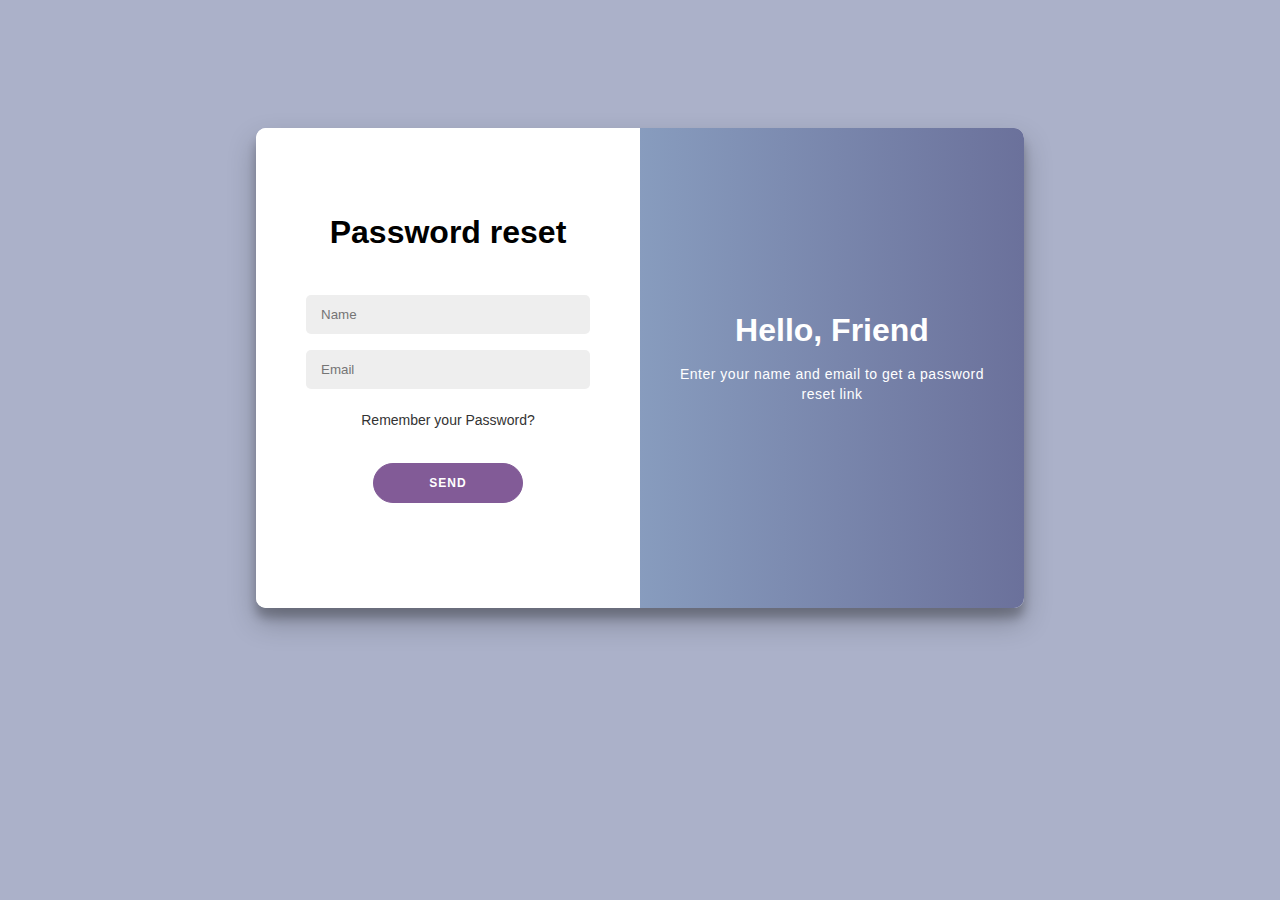
<file: code/main/forgetPassword.html>
<!DOCTYPE html>
<html>
  <head>
    <title>Sliding Login Form</title>
    <link rel="stylesheet" type="text/css" href="../css/login-register.css" />
    <link
      rel="stylesheet"
      type="text/css"
      href="https://cdnjs.cloudflare.com/ajax/libs/font-awesome/5.14.0/css/all.min.css"
    />
  </head>
  <body>
    <div class="container" id="main">
      <div class="sign-in">
        <form action="#">
          <h1>Password reset</h1>
          <br /><br />
          <input type="text" name="txt" placeholder="Name" required="" />
          <input type="email" name="email" placeholder="Email" required="" />
          <a href="login-register.html">Remember your Password?</a>
          <button>Send</button>
        </form>
      </div>
      <div class="overlay-container">
        <div class="overlay">
          <div class="overlay-right">
            <h1>Hello, Friend</h1>
            <p>Enter your name and email to get a password reset link</p>
          </div>
        </div>
      </div>
    </div>
  </body>
</html>
</file>
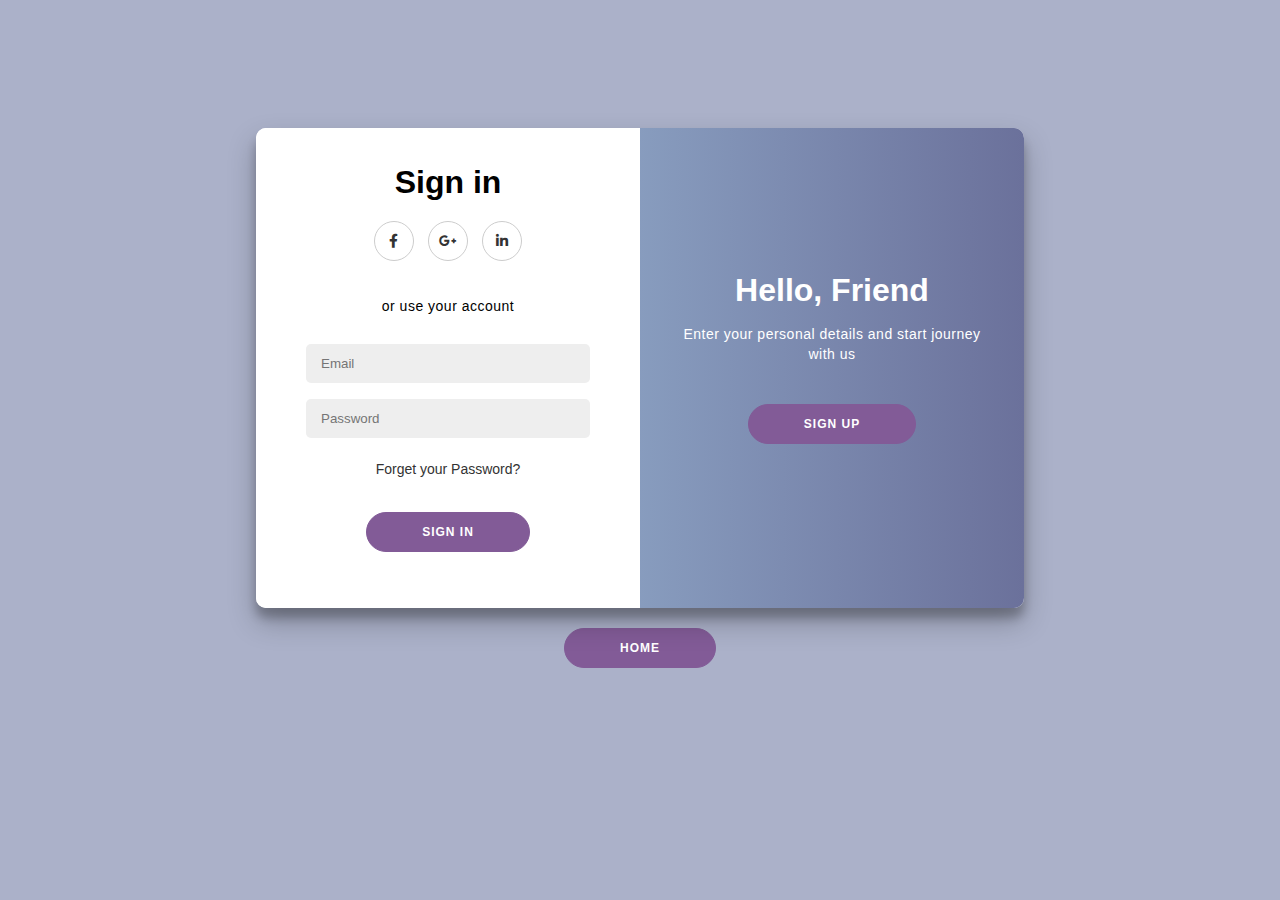
<file: code/main/login-register.html>
<!DOCTYPE html>
<html>
  <head>
    <title>Sliding Login Form</title>
    <link rel="stylesheet" type="text/css" href="../css/login-register.css" />
    <link
      rel="stylesheet"
      type="text/css"
      href="https://cdnjs.cloudflare.com/ajax/libs/font-awesome/5.14.0/css/all.min.css"
    />
  </head>
  <body>
    <div class="container" id="main">
      <div class="sign-up">
        <form action="#">
          <h1>Create Account</h1>
          <div class="social-container">
            <a href="#" class="social"><i class="fab fa-facebook-f"></i></a>
            <a href="#" class="social"><i class="fab fa-google-plus-g"></i></a>
            <a href="#" class="social"><i class="fab fa-linkedin-in"></i></a>
          </div>
          <p>or use your email for registration</p>
          <input type="text" name="txt" placeholder="Name" required="" />
          <input type="email" name="email" placeholder="Email" required="" />
          <input
            type="password"
            name="pswd"
            placeholder="Password"
            required=""
          />
          <button>Sign Up</button>
        </form>
      </div>
      <div class="sign-in">
        <form action="#">
          <h1>Sign in</h1>
          <div class="social-container">
            <a href="#" class="social"><i class="fab fa-facebook-f"></i></a>
            <a href="#" class="social"><i class="fab fa-google-plus-g"></i></a>
            <a href="#" class="social"><i class="fab fa-linkedin-in"></i></a>
          </div>
          <p>or use your account</p>
          <input type="email" name="email" placeholder="Email" required="" />
          <input
            type="password"
            name="pswd"
            placeholder="Password"
            required=""
          />
          <a href="forgetPassword.html">Forget your Password?</a>
          <button>Sign In</button>
        </form>
      </div>
      <div class="overlay-container">
        <div class="overlay">
          <div class="overlay-left">
            <h1>Wellcome Back!</h1>
            <p>
              To keep connected with us please login with your personal info
            </p>
            <button id="signIn">Sign In</button>
          </div>
          <div class="overlay-right">
            <h1>Hello, Friend</h1>
            <p>Enter your personal details and start journey with us</p>
            <button id="signUp">Sign Up</button>
          </div>
        </div>
      </div>
    </div>
    <a href="index.html" id="home-button">Home</a>
    <script type="text/javascript">
      const signUpButton = document.getElementById("signUp");
      const signInButton = document.getElementById("signIn");
      const main = document.getElementById("main");

      signUpButton.addEventListener("click", () => {
        main.classList.add("right-panel-active");
      });
      signInButton.addEventListener("click", () => {
        main.classList.remove("right-panel-active");
      });
    </script>
  </body>
</html>
</file>
<file: code/css/login-register.css>
@import url('https://fonts.googleapis.com/css?family=Montserrat:400,800');
*{
	box-sizing: border-box;
}
body{
	align-items: center;
	display: flex;
	justify-content:center;
	flex-direction: column;
	background: #ABB1C9;
	font-family: 'monserrat', sans-serif;
	min-height: 100%;
	margin: 10%;
}
.container{
	position: relative;
	width: 768px;
	max-width: 100%;
	min-height: 480px;
	background: #fff;
	border-radius: 10px;
	overflow: hidden;
	box-shadow: 0 14px 28px rgba(0,0,0,0.25),
				0 10px 10px rgba(0,0,0,0.22)
}
.sign-up, .sign-in{
	position: absolute;
	top: 0;
	left: 0;
	height: 100%;
	transition: all 0.6s ease-in-out;
}
.sign-up{
	width: 50%;
	opacity: 0;
	z-index: 1
}
.sign-in{
	width: 50%;
	z-index: 2;
}
form{
	background: #fff;
	display: flex;
	align-items: center;
	justify-content: center;
	flex-direction: column;
	padding: 0 50px;
	height: 100%;
	text-align: center;
}
h1{
	font-weight: bold;
	margin: 0;
}
p{
	font-size: 14px;
	font-weight: 100;
	line-height: 20px;
	letter-spacing: 0.5px;
	margin: 15px 0 20px;
}
input{
	background: #eee;
	padding: 12px 15px;
	margin: 8px 15px;
	width: 100%;
	border-radius: 5px;
	border: none;
	outline: none;
}
#home-button {
	color: #fff;
	background: #825b97;
	font-size: 12px;
	font-weight: bold;
	padding: 12px 55px;
	margin: 20px;
	border-radius: 20px;
	border: 1px solid #825b97;
	outline: none;
	letter-spacing: 1px;
	text-transform: uppercase;
	transition: transform 80ms ease-in;
	cursor: pointer;
}
a{
	color: #333;
	font-size: 14px;
	text-decoration: none;
	margin: 15px 0;
}
button{
	color: #fff;
	background: #825B97 !important;
	font-size: 12px;
	font-weight: bold;
	padding: 12px 55px;
	margin: 20px;
	border-radius: 20px;
	border: 1px solid #825B97 !important;
	outline: none;
	letter-spacing: 1px;
	text-transform: uppercase;
	transition: transform 80ms ease-in;
	cursor: pointer;
}
button:active{
	transform: scale(0.90);
}
#signIn, #signUp{
	background-color: transparent;
	border: 2px solid #fff;
}
.container.right-panel-active .sign-in{
	transform: translateX(100%);
}
.container.right-panel-active .sign-up{
	transform: translateX(100%);
	opacity: 1;
	z-index: 5;
	animation: show 0.6s;
}
@keyframes show{
	0%, 49.99%{
		opacity: 0;
		z-index: 1;
	}
	50%, 100%{
		opacity: 1;
		z-index: 5;
	}
}
.overlay-container{
	position: absolute;
	top: 0;
	left: 50%;
	width: 50%;
	height: 100%;
	overflow: hidden;
	transition: transform 0.6s ease-in-out;
	z-index: 100;
}
.container.right-panel-active .overlay-container{
	transform: translateX(-100%);
}
.overlay{
	position: relative;
	color: #fff;
	background: #ff416c;
	left: -100%;
	height: 100%;
	width: 200%;
	background: linear-gradient(to right, #A4C7E1, #6B719B);
	transform: translateX(0);
	transition: transform 0.6s ease-in-out;
}
.container.right-panel-active .overlay{
	transform: translateX(50%);
}
.overlay-left, .overlay-right{
	position: absolute;
	display: flex;
	align-items: center;
	justify-content: center;
	flex-direction: column;
	padding: 0 40px;
	text-align: center;
	top: 0;
	height: 100%;
	width: 50%;
	transform: translateX(0);
	transition: transform 0.6s ease-in-out;
}
.overlay-left{
	transform: translateX(-20%);
}
.overlay-right{
	right: 0;
	transform: translateX(0);
}
.container.right-panel-active .overlay-left{
	transform: translateX(0);
}
.container.right-panel-active .overlay-right{
	transform: translateX(20%);
}
.social-container{
	margin: 20px 0;
}
.social-container a{
	height: 40px;
	width: 40px;
	margin: 0 5px;
	display: inline-flex;
	justify-content: center;
	align-items: center;
	border: 1px solid #ccc;
	border-radius: 50%;
}
</file>
